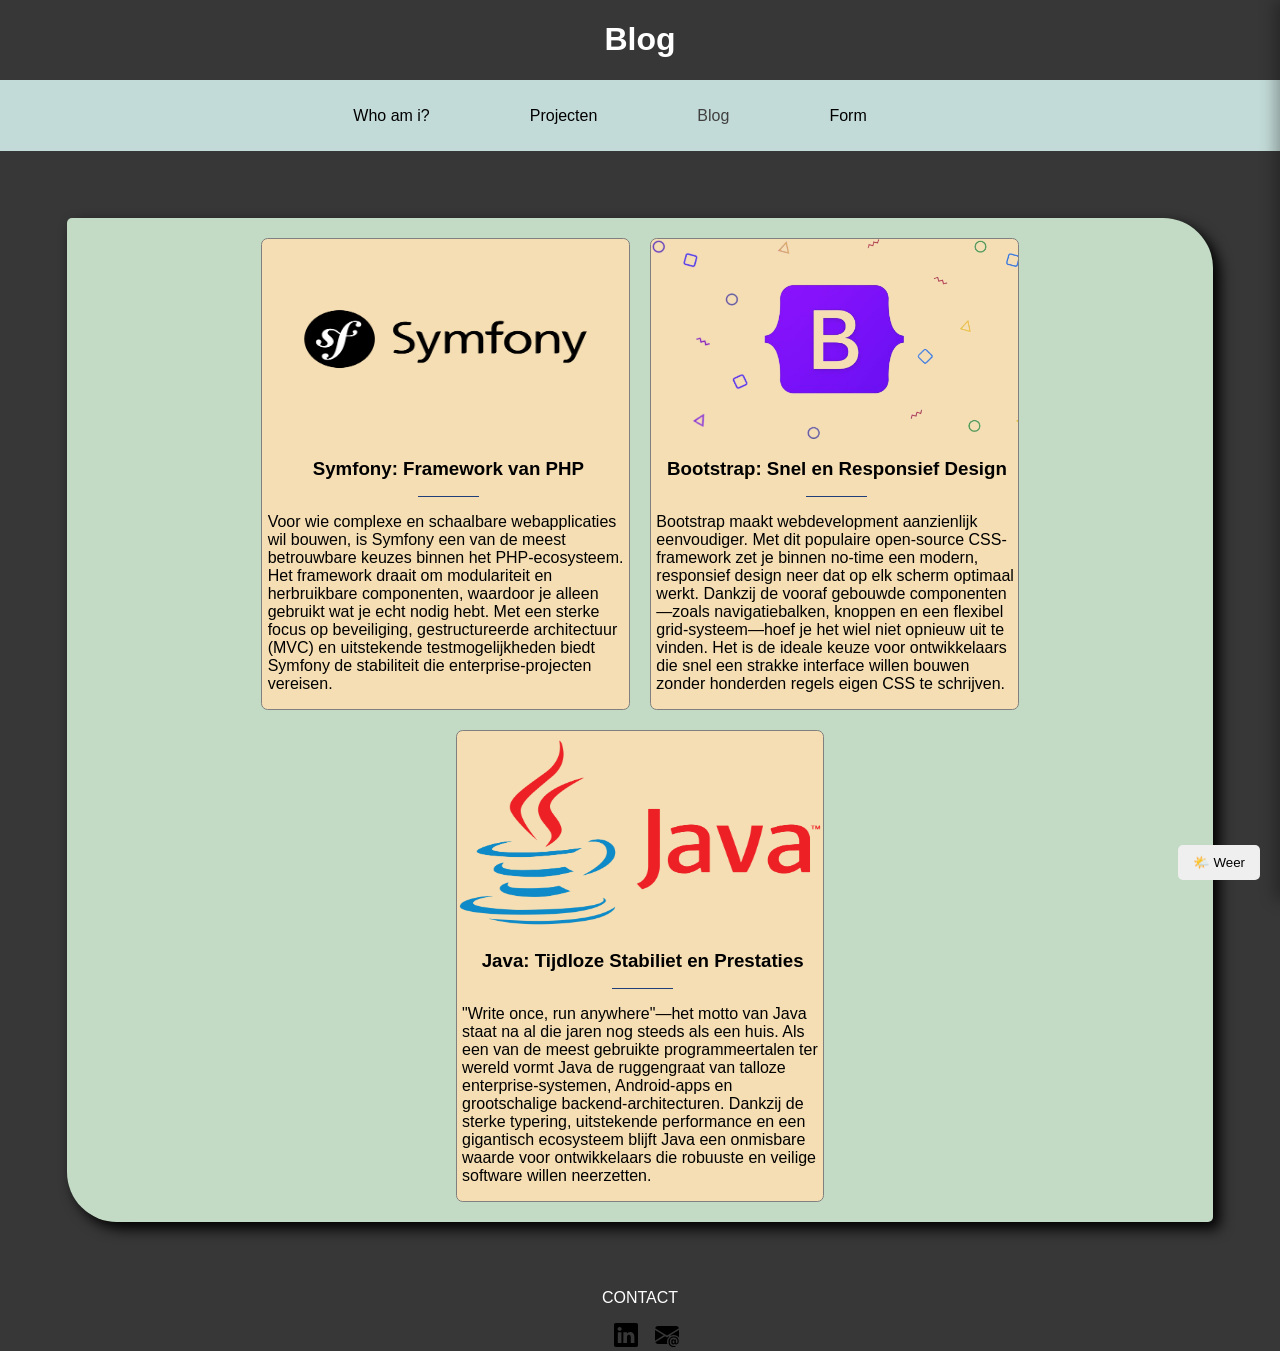
<file: blog.html>
<!DOCTYPE html>
<html lang="nl">
<head>
    <meta charset="UTF-8">
    <meta name="viewport" content="width=device-width, initial-scale=1.0">
    <link rel="icon" type="image/x-icon" href="img/blog.png">
    <link rel="stylesheet" href="css/style.css">
    <link rel="stylesheet" href="css/blog.css">
    <title>Blog</title>
</head>
<body>

  <div class="container-fluid">

    <header><h1>Blog</h1></header>

    <nav class="site-nav" >
    
      <ul>
    
        <li><a href="index.html" class="nav-items">Who am i?</a></li>
    
        <li><a href="projecten.html" class="nav-items">Projecten</a></li>
    
        <li><a href="blog.html" class="active nav-items">Blog</a></li>

        <li><a href="form.html" class="nav-items">Form</a></li>
  
      </ul>

    </nav>

    <main class="wrapper">
        
   <div class="field">
     <article>
      <img class="" src="img/symfony.png" alt="symfony">
      <div class="article-title"><h2>Symfony: Framework van PHP</h2>
      <hr class="title-line">
      </div>
      <div class="article-text">
        <p>
Voor wie complexe en schaalbare webapplicaties wil bouwen, is Symfony een van de meest betrouwbare keuzes binnen het PHP-ecosysteem. Het framework draait om modulariteit en herbruikbare componenten, waardoor je alleen gebruikt wat je echt nodig hebt. Met een sterke focus op beveiliging, gestructureerde architectuur (MVC) en uitstekende testmogelijkheden biedt Symfony de stabiliteit die enterprise-projecten vereisen.
      </div>
    </article>
 
      <article>
      <img class="" src="img/what-is-bootstrap-removebg-preview.png" alt="Bootstrap">
      <div class="article-title"><h2>Bootstrap: Snel en Responsief Design</h2>
      <hr class="title-line">
      </div>
      <div class="article-text">
        <p>
Bootstrap maakt webdevelopment aanzienlijk eenvoudiger. Met dit populaire open-source CSS-framework zet je binnen no-time een modern, responsief design neer dat op elk scherm optimaal werkt. Dankzij de vooraf gebouwde componenten—zoals navigatiebalken, knoppen en een flexibel grid-systeem—hoef je het wiel niet opnieuw uit te vinden. Het is de ideale keuze voor ontwikkelaars die snel een strakke interface willen bouwen zonder honderden regels eigen CSS te schrijven.
      </div>
    </article>
 
      <article>
      <img class="" src="img/java.png" alt="java">
      <div class="article-title"><h2>Java: Tijdloze Stabiliet en Prestaties</h2>
      <hr class="title-line">
      </div>
      <div class="article-text">
        <p>
"Write once, run anywhere"—het motto van Java staat na al die jaren nog steeds als een huis. Als een van de meest gebruikte programmeertalen ter wereld vormt Java de ruggengraat van talloze enterprise-systemen, Android-apps en grootschalige backend-architecturen. Dankzij de sterke typering, uitstekende performance en een gigantisch ecosysteem blijft Java een onmisbare waarde voor ontwikkelaars die robuuste en veilige software willen neerzetten.
      </div>
    </article>

   </div>
    
     
      
    </main>
  </div>
    
  
  
  <footer>
    <p>CONTACT</p> 
      <a href="https://nl.linkedin.com/in/estailin-alejandro-860171258"><svg xmlns="http://www.w3.org/2000/svg" color="black" width="24" height="24" fill="currentColor" class="bi bi-linkedin" viewBox="0 0 16 16">
      <path d="M0 1.146C0 .513.526 0 1.175 0h13.65C15.474 0 16 .513 16 1.146v13.708c0 .633-.526 1.146-1.175 1.146H1.175C.526 16 0 15.487 0 14.854zm4.943 12.248V6.169H2.542v7.225zm-1.2-8.212c.837 0 1.358-.554 1.358-1.248-.015-.709-.52-1.248-1.342-1.248S2.4 3.226 2.4 3.934c0 .694.521 1.248 1.327 1.248zm4.908 8.212V9.359c0-.216.016-.432.08-.586.173-.431.568-.878 1.232-.878.869 0 1.216.662 1.216 1.634v3.865h2.401V9.25c0-2.22-1.184-3.252-2.764-3.252-1.274 0-1.845.7-2.165 1.193v.025h-.016l.016-.025V6.169h-2.4c.03.678 0 7.225 0 7.225z"/>
      </svg></a>

<a href="mailto:25039679@student.hhs.nl">
  <svg xmlns="http://www.w3.org/2000/svg" width="24" height="24" fill="currentColor" color="black" class="bi bi-envelope-at-fill" viewBox="0 0 16 16">
  <path d="M2 2A2 2 0 0 0 .05 3.555L8 8.414l7.95-4.859A2 2 0 0 0 14 2zm-2 9.8V4.698l5.803 3.546zm6.761-2.97-6.57 4.026A2 2 0 0 0 2 14h6.256A4.5 4.5 0 0 1 8 12.5a4.49 4.49 0 0 1 1.606-3.446l-.367-.225L8 9.586zM16 9.671V4.697l-5.803 3.546.338.208A4.5 4.5 0 0 1 12.5 8c1.414 0 2.675.652 3.5 1.671"/>
  <path d="M15.834 12.244c0 1.168-.577 2.025-1.587 2.025-.503 0-1.002-.228-1.12-.648h-.043c-.118.416-.543.643-1.015.643-.77 0-1.259-.542-1.259-1.434v-.529c0-.844.481-1.4 1.26-1.4.585 0 .87.333.953.63h.03v-.568h.905v2.19c0 .272.18.42.411.42.315 0 .639-.415.639-1.39v-.118c0-1.277-.95-2.326-2.484-2.326h-.04c-1.582 0-2.64 1.067-2.64 2.724v.157c0 1.867 1.237 2.654 2.57 2.654h.045c.507 0 .935-.07 1.18-.18v.731c-.219.1-.643.175-1.237.175h-.044C10.438 16 9 14.82 9 12.646v-.214C9 10.36 10.421 9 12.485 9h.035c2.12 0 3.314 1.43 3.314 3.034zm-4.04.21v.227c0 .586.227.8.581.8.31 0 .564-.17.564-.743v-.367c0-.516-.275-.708-.572-.708-.346 0-.573.245-.573.791"/>
</svg>
</a>
<button id="weer-knop" type="button">🌤️ Weer</button>

<aside id="weather-sidebar" class="weather-sidebar">
    <button id="sluit-weer" type="button">✕</button>

    <h2>Aankomende 7 dagen</h2>

    <div id="weer">
        <p>Weer wordt geladen...</p>
    </div>
</aside>

</footer>
  <script src="js/weer.js"></script>
  <script src="js/script.js"></script>
</body>
</html>
</file>
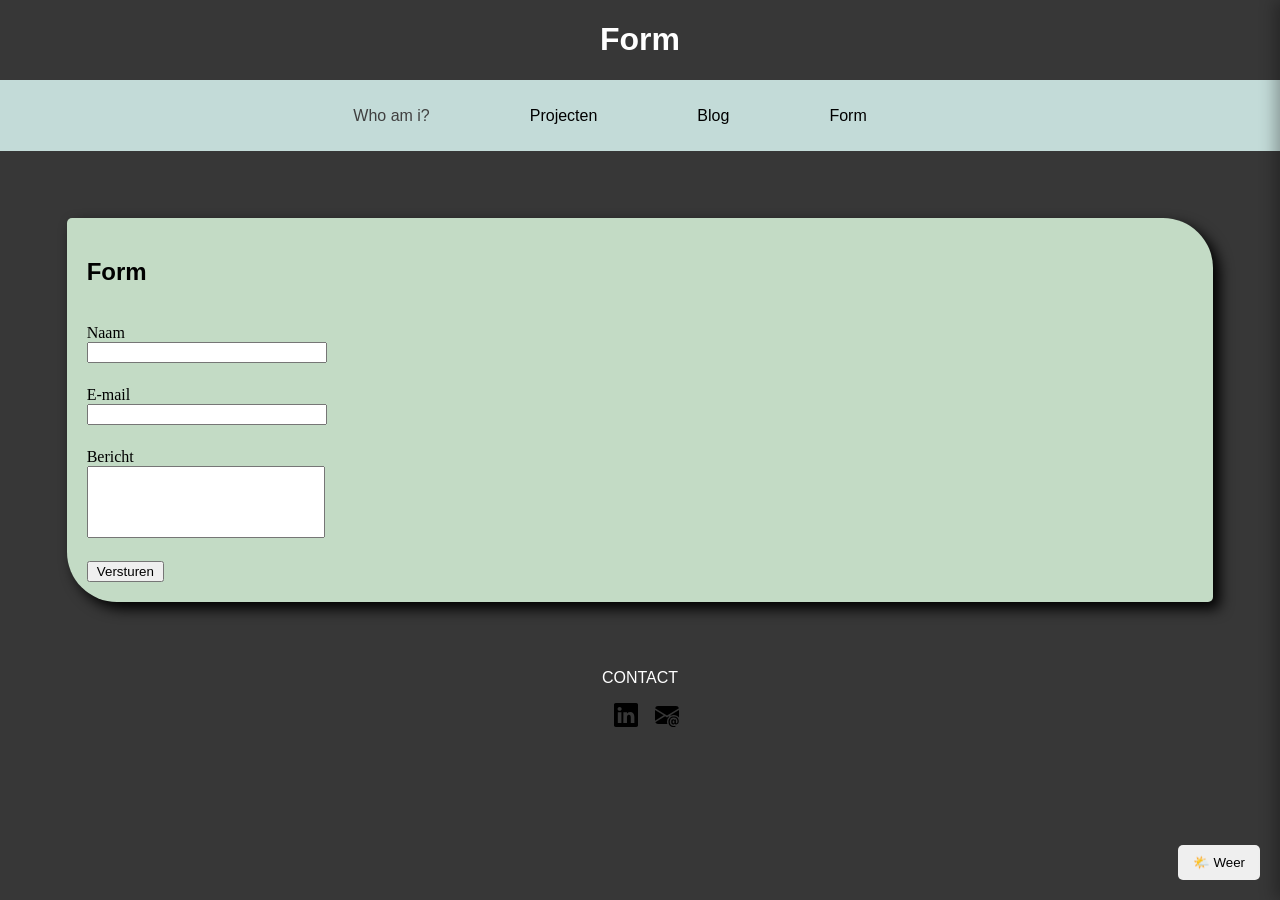
<file: form.html>
<!DOCTYPE html>
<html lang="nl">
<head>
    <meta charset="UTF-8">
    <meta name="viewport" content="width=device-width, initial-scale=1.0">
    <link rel="icon" type="image/x-icon" href="img/form.png">
    <link rel="stylesheet" href="css/style.css">
    <link rel="stylesheet" href="css/form.css">
    <title>form</title>
</head>
<body>

  <div class="container-fluid">

    <header><h1>Form</h1></header>

    <nav class="site-nav" >
    
      <ul>
    
        <li><a href="index.html" class="active nav-items">Who am i?</a></li>
    
        <li><a href="projecten.html" class="nav-items">Projecten</a></li>
    
        <li><a href="blog.html" class="nav-items">Blog</a></li>

        <li><a href="form.html" class="nav-items">Form</a></li>
  
      </ul>

    </nav>

    <main class="wrapper">
        

      <h2>Form</h2> 

        <br>
        
       <form id="contact-form" novalidate>
<label for="naam">Naam</label>
<input id="naam" type="text" required minlength="2" aria-describedby="naam-error" aria-invalid="false" required>
<span id="naam-error" role="alert"></span>

<br>

<label for="email">E-mail</label>
<input id="email" type="email" required aria-describedby="email-error" aria-invalid="false" required>
<span id="email-error" role="alert"></span>

<br>

<label for="bericht">Bericht</label>
<textarea id="bericht" required minlength="10" aria-describedby="bericht-error" aria-invalid="false" required></textarea>
<span id="bericht-error" role="alert"></span>

<br>

<button type="submit">Versturen</button>
<div id="form-status" aria-live="polite"></div>
</form>

    
    
    </main>
  </div>
    
  
  
  <footer>
    <p>CONTACT</p> 
      <a href="https://nl.linkedin.com/in/estailin-alejandro-860171258"><svg xmlns="http://www.w3.org/2000/svg" color="black" width="24" height="24" fill="currentColor" class="bi bi-linkedin" viewBox="0 0 16 16">
      <path d="M0 1.146C0 .513.526 0 1.175 0h13.65C15.474 0 16 .513 16 1.146v13.708c0 .633-.526 1.146-1.175 1.146H1.175C.526 16 0 15.487 0 14.854zm4.943 12.248V6.169H2.542v7.225zm-1.2-8.212c.837 0 1.358-.554 1.358-1.248-.015-.709-.52-1.248-1.342-1.248S2.4 3.226 2.4 3.934c0 .694.521 1.248 1.327 1.248zm4.908 8.212V9.359c0-.216.016-.432.08-.586.173-.431.568-.878 1.232-.878.869 0 1.216.662 1.216 1.634v3.865h2.401V9.25c0-2.22-1.184-3.252-2.764-3.252-1.274 0-1.845.7-2.165 1.193v.025h-.016l.016-.025V6.169h-2.4c.03.678 0 7.225 0 7.225z"/>
      </svg></a>

<a href="mailto:25039679@student.hhs.nl">
  <svg xmlns="http://www.w3.org/2000/svg" width="24" height="24" fill="currentColor" color="black" class="bi bi-envelope-at-fill" viewBox="0 0 16 16">
  <path d="M2 2A2 2 0 0 0 .05 3.555L8 8.414l7.95-4.859A2 2 0 0 0 14 2zm-2 9.8V4.698l5.803 3.546zm6.761-2.97-6.57 4.026A2 2 0 0 0 2 14h6.256A4.5 4.5 0 0 1 8 12.5a4.49 4.49 0 0 1 1.606-3.446l-.367-.225L8 9.586zM16 9.671V4.697l-5.803 3.546.338.208A4.5 4.5 0 0 1 12.5 8c1.414 0 2.675.652 3.5 1.671"/>
  <path d="M15.834 12.244c0 1.168-.577 2.025-1.587 2.025-.503 0-1.002-.228-1.12-.648h-.043c-.118.416-.543.643-1.015.643-.77 0-1.259-.542-1.259-1.434v-.529c0-.844.481-1.4 1.26-1.4.585 0 .87.333.953.63h.03v-.568h.905v2.19c0 .272.18.42.411.42.315 0 .639-.415.639-1.39v-.118c0-1.277-.95-2.326-2.484-2.326h-.04c-1.582 0-2.64 1.067-2.64 2.724v.157c0 1.867 1.237 2.654 2.57 2.654h.045c.507 0 .935-.07 1.18-.18v.731c-.219.1-.643.175-1.237.175h-.044C10.438 16 9 14.82 9 12.646v-.214C9 10.36 10.421 9 12.485 9h.035c2.12 0 3.314 1.43 3.314 3.034zm-4.04.21v.227c0 .586.227.8.581.8.31 0 .564-.17.564-.743v-.367c0-.516-.275-.708-.572-.708-.346 0-.573.245-.573.791"/>
</svg>
</a>


<button id="weer-knop" type="button">🌤️ Weer</button>

<aside id="weather-sidebar" class="weather-sidebar">
    <button id="sluit-weer" type="button">✕</button>

    <h2>Aankomende 7 dagen</h2>

    <div id="weer">
        <p>Weer wordt geladen...</p>
    </div>
</aside>

</footer>
  <script src="js/weer.js"></script>
  <script src="js/script.js"></script>
  <script src="js/form.js"></script>
</body>
</html>
</file>
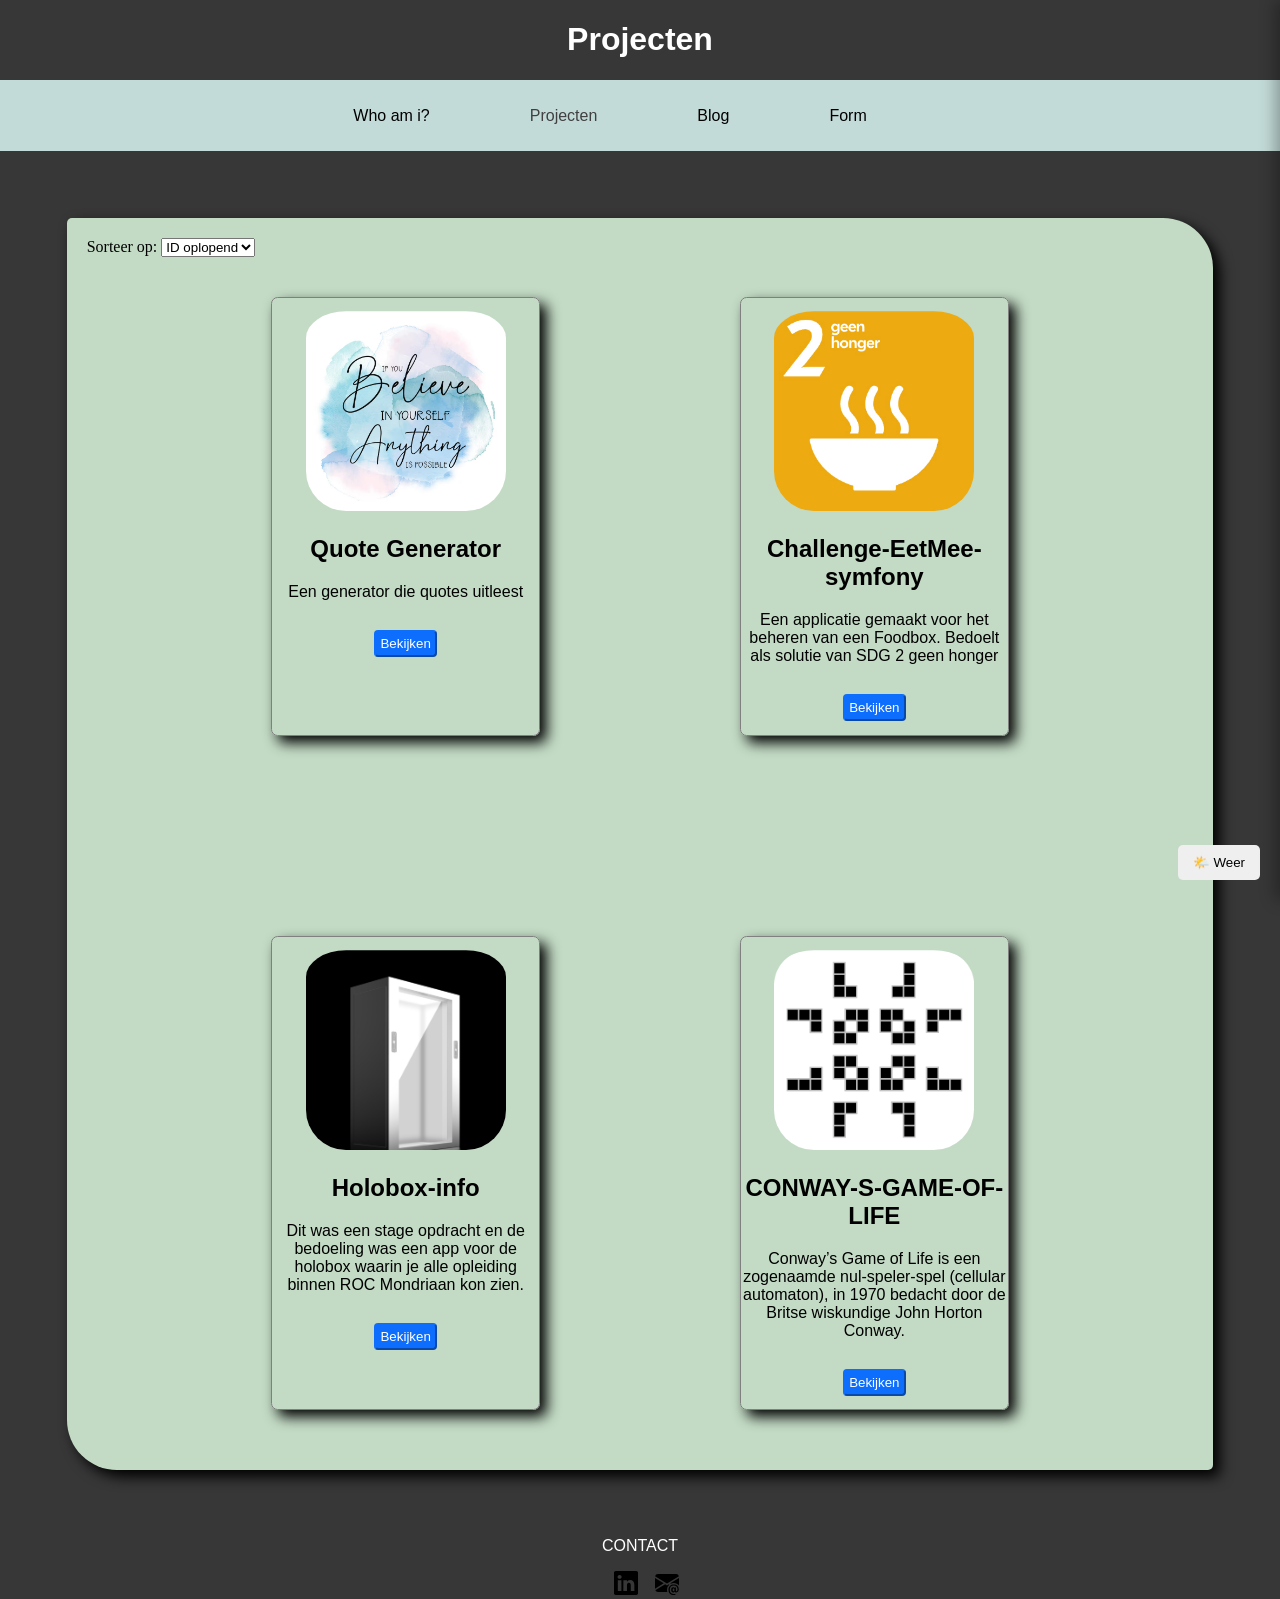
<file: projecten.html>
<!DOCTYPE html>
<html lang="en">
<head>
    <meta charset="UTF-8">
    <meta name="viewport" content="width=device-width, initial-scale=1.0">
    <link rel="icon" type="image/x-icon" href="img/project.png">
    <link rel="stylesheet" href="css/style.css">
    <link rel="stylesheet" href="css/projecten.css">
    <title>Projecten</title>
</head>
<body>

  <div class="container-fluid">

    <header><h1>Projecten</h1></header>

    <nav class="site-nav" >
    
      <ul>
    
        <li><a href="index.html" class="nav-items">Who am i?</a></li>
    
        <li><a href="projecten.html" class="active nav-items">Projecten</a></li>
    
        <li><a href="blog.html" class="nav-items">Blog</a></li>

        <li><a href="form.html" class="nav-items">Form</a></li>
  
      </ul>

    </nav>

    <main class="wrapper">

    <div class="sort">
        <label for="sort">Sorteer op:</label>

        <select id="sort">
            <option value="id-asc">ID oplopend</option>
            <option value="id-desc">ID aflopend</option>
            <option value="title-asc">Titel A-Z</option>
            <option value="title-desc">Titel Z-A</option>
        </select>
    </div>

    <div class="field" id="projects"></div>

</main>
  </div>
    
  
  
  <footer>
    <p>CONTACT</p> 
      <a href="https://nl.linkedin.com/in/estailin-alejandro-860171258"><svg xmlns="http://www.w3.org/2000/svg" color="black" width="24" height="24" fill="currentColor" class="bi bi-linkedin" viewBox="0 0 16 16">
      <path d="M0 1.146C0 .513.526 0 1.175 0h13.65C15.474 0 16 .513 16 1.146v13.708c0 .633-.526 1.146-1.175 1.146H1.175C.526 16 0 15.487 0 14.854zm4.943 12.248V6.169H2.542v7.225zm-1.2-8.212c.837 0 1.358-.554 1.358-1.248-.015-.709-.52-1.248-1.342-1.248S2.4 3.226 2.4 3.934c0 .694.521 1.248 1.327 1.248zm4.908 8.212V9.359c0-.216.016-.432.08-.586.173-.431.568-.878 1.232-.878.869 0 1.216.662 1.216 1.634v3.865h2.401V9.25c0-2.22-1.184-3.252-2.764-3.252-1.274 0-1.845.7-2.165 1.193v.025h-.016l.016-.025V6.169h-2.4c.03.678 0 7.225 0 7.225z"/>
      </svg></a>

<a href="mailto:25039679@student.hhs.nl">
  <svg xmlns="http://www.w3.org/2000/svg" width="24" height="24" fill="currentColor" color="black" class="bi bi-envelope-at-fill" viewBox="0 0 16 16">
  <path d="M2 2A2 2 0 0 0 .05 3.555L8 8.414l7.95-4.859A2 2 0 0 0 14 2zm-2 9.8V4.698l5.803 3.546zm6.761-2.97-6.57 4.026A2 2 0 0 0 2 14h6.256A4.5 4.5 0 0 1 8 12.5a4.49 4.49 0 0 1 1.606-3.446l-.367-.225L8 9.586zM16 9.671V4.697l-5.803 3.546.338.208A4.5 4.5 0 0 1 12.5 8c1.414 0 2.675.652 3.5 1.671"/>
  <path d="M15.834 12.244c0 1.168-.577 2.025-1.587 2.025-.503 0-1.002-.228-1.12-.648h-.043c-.118.416-.543.643-1.015.643-.77 0-1.259-.542-1.259-1.434v-.529c0-.844.481-1.4 1.26-1.4.585 0 .87.333.953.63h.03v-.568h.905v2.19c0 .272.18.42.411.42.315 0 .639-.415.639-1.39v-.118c0-1.277-.95-2.326-2.484-2.326h-.04c-1.582 0-2.64 1.067-2.64 2.724v.157c0 1.867 1.237 2.654 2.57 2.654h.045c.507 0 .935-.07 1.18-.18v.731c-.219.1-.643.175-1.237.175h-.044C10.438 16 9 14.82 9 12.646v-.214C9 10.36 10.421 9 12.485 9h.035c2.12 0 3.314 1.43 3.314 3.034zm-4.04.21v.227c0 .586.227.8.581.8.31 0 .564-.17.564-.743v-.367c0-.516-.275-.708-.572-.708-.346 0-.573.245-.573.791"/>
</svg>
</a>
<button id="weer-knop" type="button">🌤️ Weer</button>

<aside id="weather-sidebar" class="weather-sidebar">
    <button id="sluit-weer" type="button">✕</button>

    <h2>Aankomende 7 dagen</h2>

    <div id="weer">
        <p>Weer wordt geladen...</p>
    </div>
</aside>

</footer>
  <script src="js/weer.js"></script>
  <script src="js/script.js"></script>
  <script src="js/project.js"></script>
</body>
</html>
</file>
<file: css/style.css>
body {
    margin: 0;
    padding: 0;
    background-color: rgba(0, 0, 0, 0.784);
    
}

h1, footer p {
    color: white;
}

h1, h2 {
    font-family: Arial, Helvetica, sans-serif;
}

p {
    color:black ;
    font-family: Arial, Helvetica, sans-serif;
}

header h1 {
    text-align: center;
}

.container-fluid {
    padding: 0;
    margin: 0;
    height: auto;
    width: auto;
}

.nav-items{
    margin-right:75pt;
    color: black;
    font-family: Arial, Helvetica, sans-serif;
}

.site-nav{
    background-color:#c3dbd8;
    margin-right: auto;
}

.site-nav ul {
    display: flex;
    list-style-type: none;
   justify-content: center;
   text-align: center;
    margin-top: 10pt;
    padding-top: 20pt;
    padding-bottom : 20pt;
   
    
    
}

.site-nav a {
    text-decoration: none;
}

.site-nav a:hover {
    text-decoration: none;
    color: green;
    font-size: 18px;
}

.active {
    text-decoration: underline;
    color: #404040;
    
}

.active:hover {
    color: #404040;
}

.weather-sidebar {
    position: fixed;
    top: 0;
    right: 0;

    width: 280px;
    height: 100vh;

    padding: 20px;
    box-sizing: border-box;

    background-color: white;
    box-shadow: -5px 0 15px rgba(0, 0, 0, 0.3);

    z-index: 1000;

    /* Verborgen */
    transform: translateX(100%);
    transition: transform 0.3s ease;
}

/* Sidebar geopend */
.weather-sidebar.open {
    transform: translateX(0);
}

#weer-knop {
    position: fixed;
    right: 20px;
    bottom: 20px;
    color: black;

    z-index: 999;

    padding: 10px 15px;
    border: none;
    border-radius: 5px;

    cursor: pointer;
}

#sluit-weer {
    float: right;

    border: none;
    background: none;
    color: black;
    font-size: 20px;
    cursor: pointer;
}
.huidig-weer {
    border-bottom: 1px solid #ddd;
}

.locatie {
    color: rgb(114, 102, 102);
}

.msg {
    color: red;
    font-size: 8pt;
}

.stats {
    color: black;
}

.weer-dag {
    padding: 10px 0;
    border-bottom: 1px solid #ddd;
}

.weer-dag h3 {
    margin: 0 0 5px 0;
    font-size: 16px;
}



.max-temp {
    color: red;
}
.min-temp {
    color: blue;
}

.weer-dag p {
    margin: 3px 0;
    font-size: 14px;
    
}


.wrapper {
    /* display: flex;
    align-items: flex-start; */
    gap: 30px;
    padding: 20px;
    margin: 50pt;
    background-color: rgb(195, 219, 197);
    box-shadow: 5pt 5pt 10pt black;
    border-radius: 5px 50px  ;
}

.overMij {
    flex: 1;
    margin-left: 0;
    
}

.pf-img {
    width: 300px;
    height: auto;
    border-radius: 10px;
}

footer {
  
  bottom: 0;
  left: 0;
  width: 100%;
  text-align: center;
}

footer a {
    margin-left: 10pt;
}

.bi-linkedin:hover {
    color: #2867B2;
}

.bi-envelope-at-fill:hover {
    color: white;
}




@media screen and (max-width: 514px) {
 
    .site-nav ul {
        flex-direction: column;
        justify-content: center;
  }

 .site-nav li {
    margin-bottom: 10px;
  }

  .pf-img {
    width: 100%;
    height: auto;
    justify-content: center;
    
  }
}
</file>
<file: css/blog.css>
h2 {
    text-align: center;
    font-size: 1.17em;
}

article {
    background-color: wheat;
    border-radius: 5pt 5pt;
    border: 1px solid grey;
    border-radius: 5pt;
    width: 275pt;
   
   
}

article img {
    border-radius: 4pt 4pt 0pt 0pt;
    width: 100%;
    height: 150pt;
}

.article-title {
    margin-left: 4pt;
    text-align: center;
}

.title-line {
width: 45pt;
   border-color: rgb(32, 62, 120);
   border-top: 0;
   border-left: 0;
}

.article-text {
    margin-left: 4pt;
}

.field {
      display: flex;
    flex-wrap: wrap;
    justify-content: center;
    gap: 20px;
    
}
</file>
<file: css/form.css>
form {
   display: flex;
  flex-direction: column;
    width: 70%;
    justify-content: center;
}

input {
    width: 30%;
}

textarea {
    width: 30%;
    resize: none;
    height: 50pt;
}

form button {
    width: 10%;
}

/*Voor Form Meldingen*/

[aria-invalid="true"] {
    border: 2px solid red;
}

[role="alert"] {
    color: red;
    display: block;
    margin-top: 5px;
}

.success {
    color: green;
    margin-top: 15px;
}

@media screen and (max-width: 1132px) {
    input {
    width: 120%;
}

textarea {
    width: 120%;
    resize: none;
    height: 50pt;
}

form button {
    width: 50%;
}
}
</file>
<file: css/projecten.css>
.field {
    display: flex;
    flex-wrap: wrap ;
    justify-content: center;
    padding: 30pt;
    gap: 150pt;
    
}

.box {
    width: 200pt;
    border: 1px solid grey;
    border-radius: 5pt;
    text-align: center;
    box-shadow: 5pt 5pt 10pt black;
    padding-bottom: 10pt;

}

.box img {
    padding-top: 10pt;
    border-radius: 30pt;
    width: 150pt;
    height: 150pt;
}

button {
    color: white;
    text-decoration: none;
}

button:hover{
    color: #0d6efd;
    cursor: pointer;
}

.myButton {
    background-color: #0d6efd;
    border-color: #0d6efd;
    border-radius: 3pt;
    padding: 3pt;
    margin-top: 10pt;
}

.myButton:hover {
    background-color: white; 
    border-color: #0d6efd;
    border-radius: 3pt;
    padding: 3pt;
}
</file>
